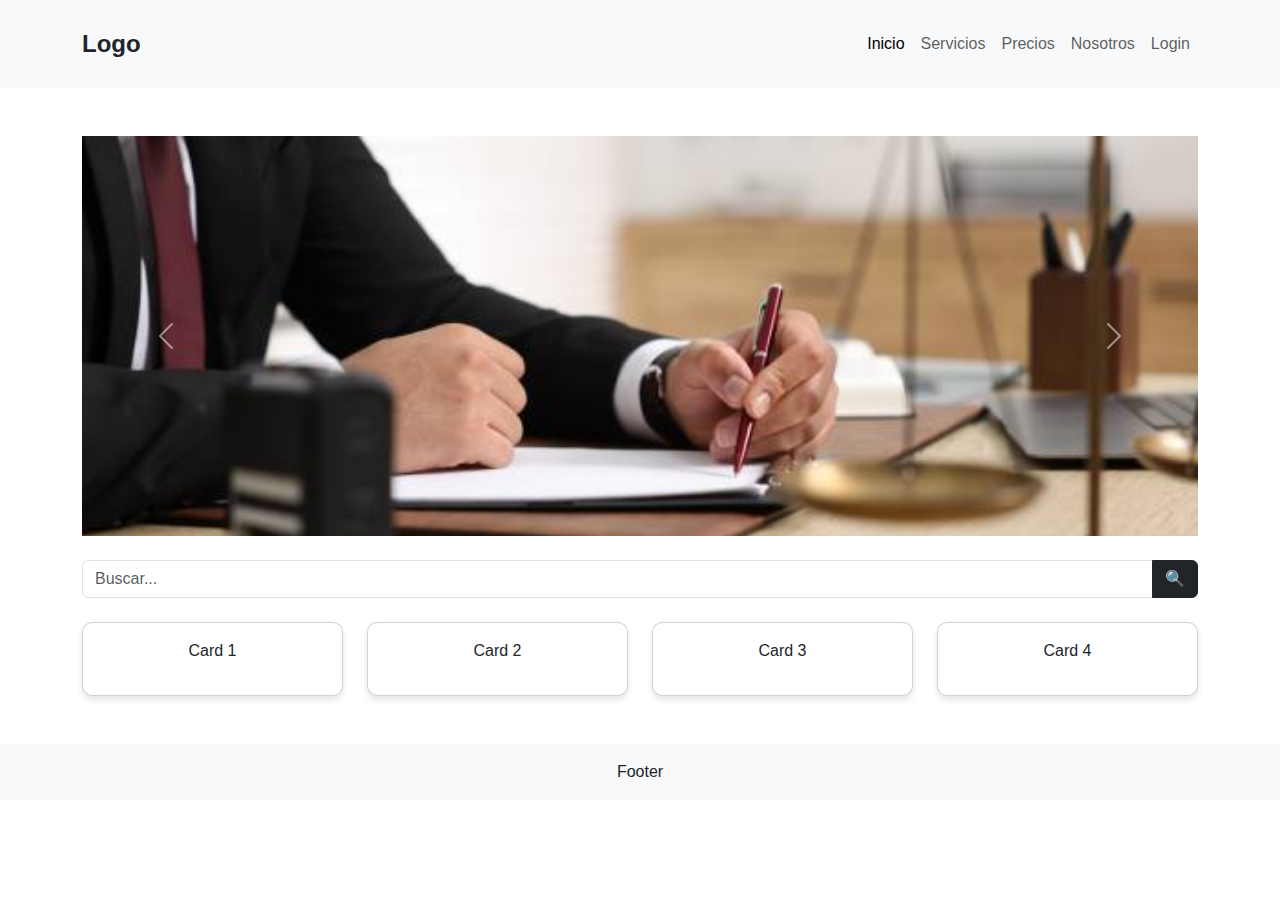
<file: index.html>
<!DOCTYPE html>
<html lang="en">
<head>
    <meta charset="UTF-8">
    <meta name="viewport" content="width=device-width, initial-scale=1.0">
    <title>Inicio</title>
    <link href="https://cdn.jsdelivr.net/npm/bootstrap@5.3.0/dist/css/bootstrap.min.css" rel="stylesheet">
    <link rel="stylesheet" href="./Style/styles.css">
</head>
<body>
    <!-- Header -->
    <header class="bg-light py-3">
        <div class="container d-flex justify-content-between align-items-center">
            <div class="logo">Logo</div>
            <nav class="navbar navbar-expand-lg">
                <button class="navbar-toggler" type="button" data-bs-toggle="collapse" data-bs-target="#navbarNav">
                    <span class="navbar-toggler-icon"></span>
                </button>
                <div class="collapse navbar-collapse" id="navbarNav">
                    <ul class="navbar-nav ms-auto">
                        <li class="nav-item"><a class="nav-link active" href="index.html">Inicio</a></li>
                        <li class="nav-item"><a class="nav-link" href="Pages/servicio.html">Servicios</a></li>
                        <li class="nav-item"><a class="nav-link" href="Pages/precios.html">Precios</a></li>
                        <li class="nav-item"><a class="nav-link" href="Pages/nosotros.html">Nosotros</a></li>
                        <li class="nav-item"><a class="nav-link" href="Pages/login.html">Login</a></li>
                    </ul>
                </div>
            </nav>
        </div>
    </header>

    <!-- Main Content -->
    <main class="container my-5">
        <!-- Carousel -->
        <div id="carouselExample" class="carousel slide mb-4" data-bs-ride="carousel">
            <div class="carousel-inner">
                <div class="carousel-item active">
                    <img src="Assets/abogado.jpg" class="d-block w-100 img-fluid" alt="Imagen 1">
                </div>
                <div class="carousel-item">
                    <img src="Assets/plomero.jpg" class="d-block w-100 img-fluid" alt="Imagen 2">
                </div>
                <div class="carousel-item">
                    <img src="Assets/trabajo-laboral1.jpg" class="d-block w-100 img-fluid" alt="Imagen 3">
                </div>
            </div>
            <button class="carousel-control-prev" type="button" data-bs-target="#carouselExample" data-bs-slide="prev">
                <span class="carousel-control-prev-icon" aria-hidden="true"></span>
                <span class="visually-hidden">Previous</span>
            </button>
            <button class="carousel-control-next" type="button" data-bs-target="#carouselExample" data-bs-slide="next">
                <span class="carousel-control-next-icon" aria-hidden="true"></span>
                <span class="visually-hidden">Next</span>
            </button>
        </div>

        <!-- Search Bar -->
        <section class="search-bar mb-4">
            <div class="input-group">
                <input type="text" class="form-control" placeholder="Buscar..." aria-label="Buscar">
                <button class="btn btn-dark" type="button">🔍</button>
            </div>
        </section>

        <!-- Cards -->
        <section class="row g-4">
            <div class="col-md-3">
                <div class="card text-center p-3">
                    <p>Card 1</p>
                </div>
            </div>
            <div class="col-md-3">
                <div class="card text-center p-3">
                    <p>Card 2</p>
                </div>
            </div>
            <div class="col-md-3">
                <div class="card text-center p-3">
                    <p>Card 3</p>
                </div>
            </div>
            <div class="col-md-3">
                <div class="card text-center p-3">
                    <p>Card 4</p>
                </div>
            </div>
        </section>
    </main>

    <!-- Footer -->
    <footer class="bg-light text-center py-3">
        Footer
    </footer>

    <script src="https://cdn.jsdelivr.net/npm/bootstrap@5.3.0/dist/js/bootstrap.bundle.min.js"></script>
</body>
</html>
</file>
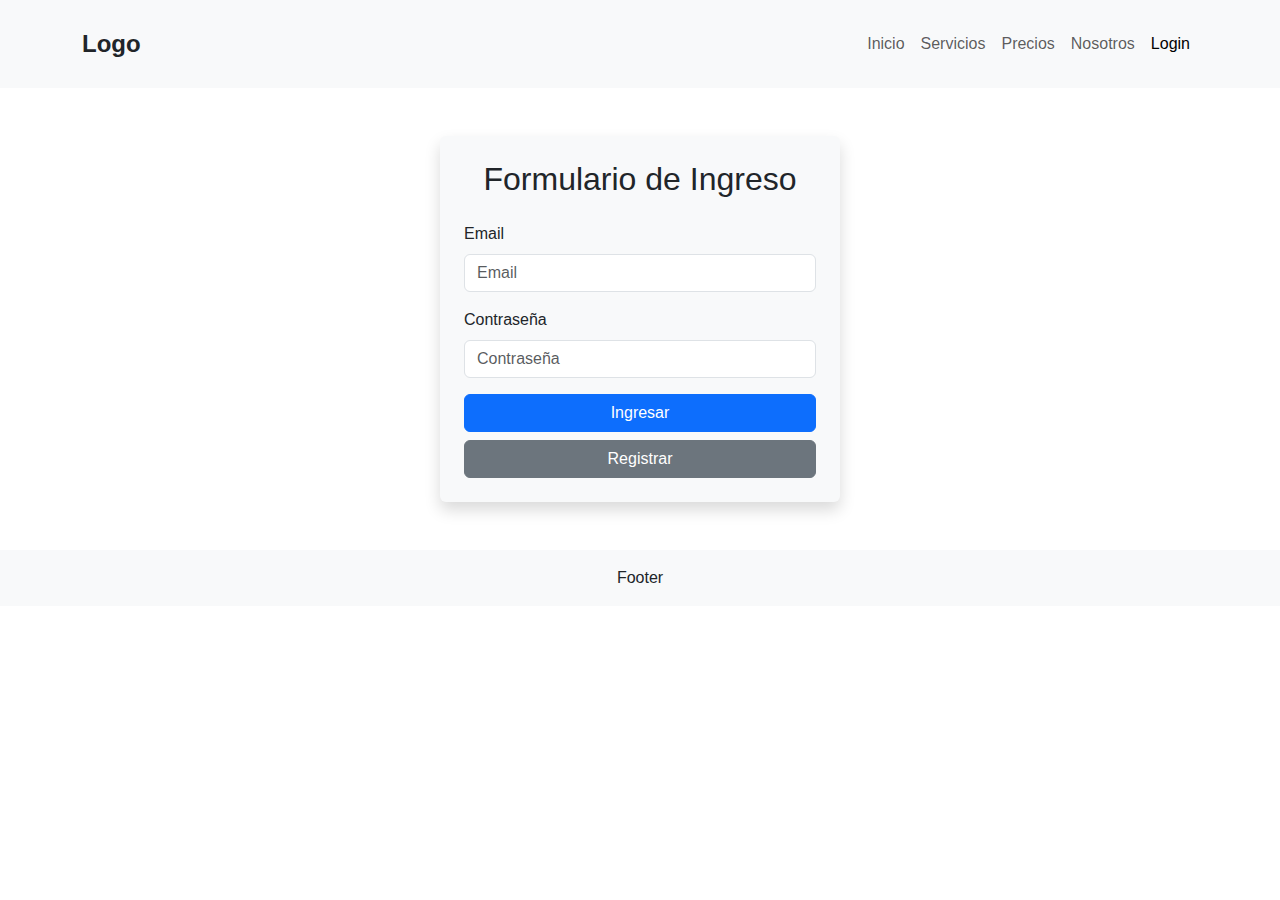
<file: Pages/login.html>
<!DOCTYPE html>
<html lang="en">
<head>
    <meta charset="UTF-8">
    <meta name="viewport" content="width=device-width, initial-scale=1.0">
    <title>Login</title>
    <link href="https://cdn.jsdelivr.net/npm/bootstrap@5.3.0/dist/css/bootstrap.min.css" rel="stylesheet">
    <link rel="stylesheet" href="../Style/styles.css">
</head>
<body>
    <!-- Header -->
    <header class="bg-light py-3">
        <div class="container d-flex justify-content-between align-items-center">
            <div class="logo">Logo</div>
            <nav class="navbar navbar-expand-lg">
                <button class="navbar-toggler" type="button" data-bs-toggle="collapse" data-bs-target="#navbarNav">
                    <span class="navbar-toggler-icon"></span>
                </button>
                <div class="collapse navbar-collapse" id="navbarNav">
                    <ul class="navbar-nav ms-auto">
                        <li class="nav-item"><a class="nav-link" href="../index.html">Inicio</a></li>
                        <li class="nav-item"><a class="nav-link" href="servicio.html">Servicios</a></li>
                        <li class="nav-item"><a class="nav-link" href="precios.html">Precios</a></li>
                        <li class="nav-item"><a class="nav-link" href="nosotros.html">Nosotros</a></li>
                        <li class="nav-item"><a class="nav-link active" href="login.html">Login</a></li>
                    </ul>
                </div>
            </nav>
        </div>
    </header>

    <main class="container my-5">
        <section class="login-form mx-auto p-4 bg-light rounded shadow" style="max-width: 400px;">
            <h2 class="text-center mb-4">Formulario de Ingreso</h2>
            <form>
                <div class="mb-3">
                    <label for="email" class="form-label">Email</label>
                    <input type="email" class="form-control" id="email" placeholder="Email" required>
                </div>
                <div class="mb-3">
                    <label for="password" class="form-label">Contraseña</label>
                    <input type="password" class="form-control" id="password" placeholder="Contraseña" required>
                </div>
                <div class="d-grid gap-2">
                    <button type="submit" class="btn btn-primary">Ingresar</button>
                    <button type="button" class="btn btn-secondary">Registrar</button>
                </div>
            </form>
        </section>
    </main>

    <footer class="bg-light text-center py-3">
        Footer
    </footer>

    <script src="https://cdn.jsdelivr.net/npm/bootstrap@5.3.0/dist/js/bootstrap.bundle.min.js"></script>
</body>
</html>
</file>
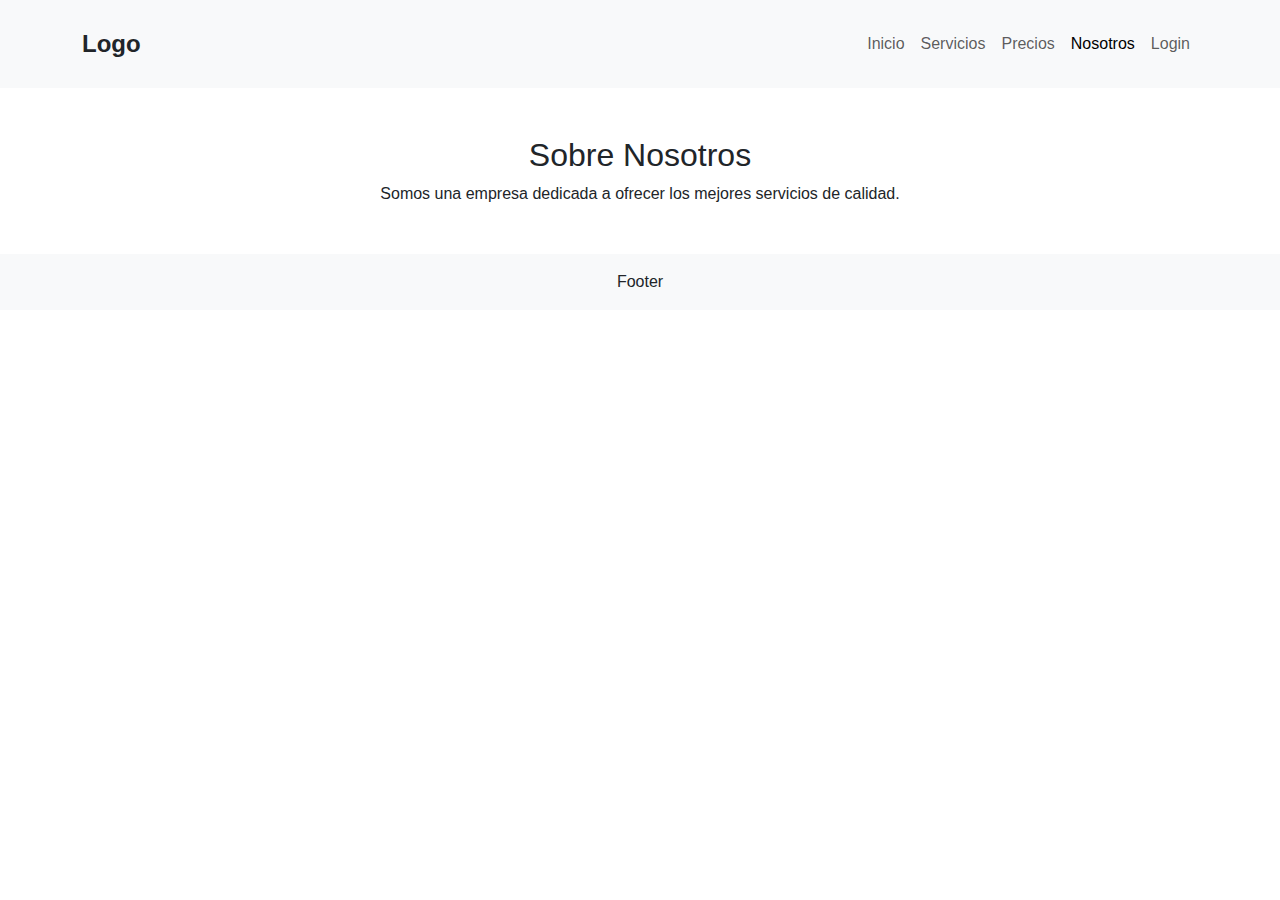
<file: Pages/nosotros.html>
<!DOCTYPE html>
<html lang="en">
<head>
    <meta charset="UTF-8">
    <meta name="viewport" content="width=device-width, initial-scale=1.0">
    <title>Nosotros</title>
    <link href="https://cdn.jsdelivr.net/npm/bootstrap@5.3.0/dist/css/bootstrap.min.css" rel="stylesheet">
    <link rel="stylesheet" href="../Style/styles.css">
</head>
<body>
    <!-- Header -->
    <header class="bg-light py-3">
        <div class="container d-flex justify-content-between align-items-center">
            <div class="logo">Logo</div>
            <nav class="navbar navbar-expand-lg">
                <button class="navbar-toggler" type="button" data-bs-toggle="collapse" data-bs-target="#navbarNav">
                    <span class="navbar-toggler-icon"></span>
                </button>
                <div class="collapse navbar-collapse" id="navbarNav">
                    <ul class="navbar-nav ms-auto">
                        <li class="nav-item"><a class="nav-link" href="../index.html">Inicio</a></li>
                        <li class="nav-item"><a class="nav-link" href="servicio.html">Servicios</a></li>
                        <li class="nav-item"><a class="nav-link" href="precios.html">Precios</a></li>
                        <li class="nav-item"><a class="nav-link active" href="nosotros.html">Nosotros</a></li>
                        <li class="nav-item"><a class="nav-link" href="login.html">Login</a></li>
                    </ul>
                </div>
            </nav>
        </div>
    </header>

    <main class="container my-5">
        <section class="text-center">
            <h2>Sobre Nosotros</h2>
            <p>Somos una empresa dedicada a ofrecer los mejores servicios de calidad.</p>
        </section>
    </main>

    <footer class="bg-light text-center py-3">
        Footer
    </footer>

    <script src="https://cdn.jsdelivr.net/npm/bootstrap@5.3.0/dist/js/bootstrap.bundle.min.js"></script>
</body>
</html>
</file>
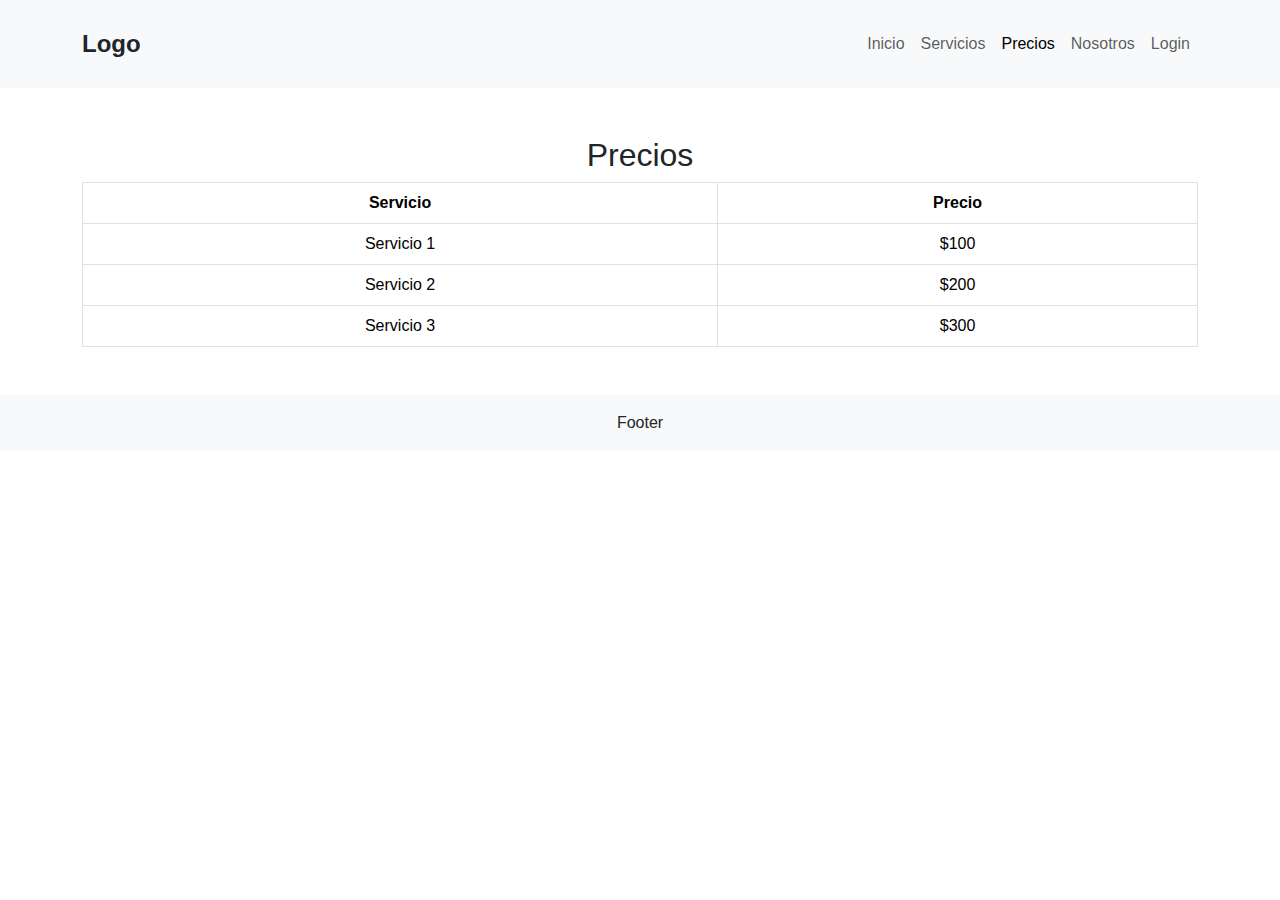
<file: Pages/precios.html>
<!DOCTYPE html>
<html lang="en">
<head>
    <meta charset="UTF-8">
    <meta name="viewport" content="width=device-width, initial-scale=1.0">
    <title>Precios</title>
    <link href="https://cdn.jsdelivr.net/npm/bootstrap@5.3.0/dist/css/bootstrap.min.css" rel="stylesheet">
    <link rel="stylesheet" href="../Style/styles.css">
</head>
<body>
    <!-- Header -->
    <header class="bg-light py-3">
        <div class="container d-flex justify-content-between align-items-center">
            <div class="logo">Logo</div>
            <nav class="navbar navbar-expand-lg">
                <button class="navbar-toggler" type="button" data-bs-toggle="collapse" data-bs-target="#navbarNav">
                    <span class="navbar-toggler-icon"></span>
                </button>
                <div class="collapse navbar-collapse" id="navbarNav">
                    <ul class="navbar-nav ms-auto">
                        <li class="nav-item"><a class="nav-link" href="../index.html">Inicio</a></li>
                        <li class="nav-item"><a class="nav-link" href="servicio.html">Servicios</a></li>
                        <li class="nav-item"><a class="nav-link active" href="precios.html">Precios</a></li>
                        <li class="nav-item"><a class="nav-link" href="nosotros.html">Nosotros</a></li>
                        <li class="nav-item"><a class="nav-link" href="login.html">Login</a></li>
                    </ul>
                </div>
            </nav>
        </div>
    </header>

    <main class="container my-5">
        <section class="text-center">
            <h2>Precios</h2>
            <table class="table table-bordered">
                <thead>
                    <tr>
                        <th>Servicio</th>
                        <th>Precio</th>
                    </tr>
                </thead>
                <tbody>
                    <tr>
                        <td>Servicio 1</td>
                        <td>$100</td>
                    </tr>
                    <tr>
                        <td>Servicio 2</td>
                        <td>$200</td>
                    </tr>
                    <tr>
                        <td>Servicio 3</td>
                        <td>$300</td>
                    </tr>
                </tbody>
            </table>
        </section>
    </main>

    <footer class="bg-light text-center py-3">
        Footer
    </footer>

    <script src="https://cdn.jsdelivr.net/npm/bootstrap@5.3.0/dist/js/bootstrap.bundle.min.js"></script>
</body>
</html>
</file>
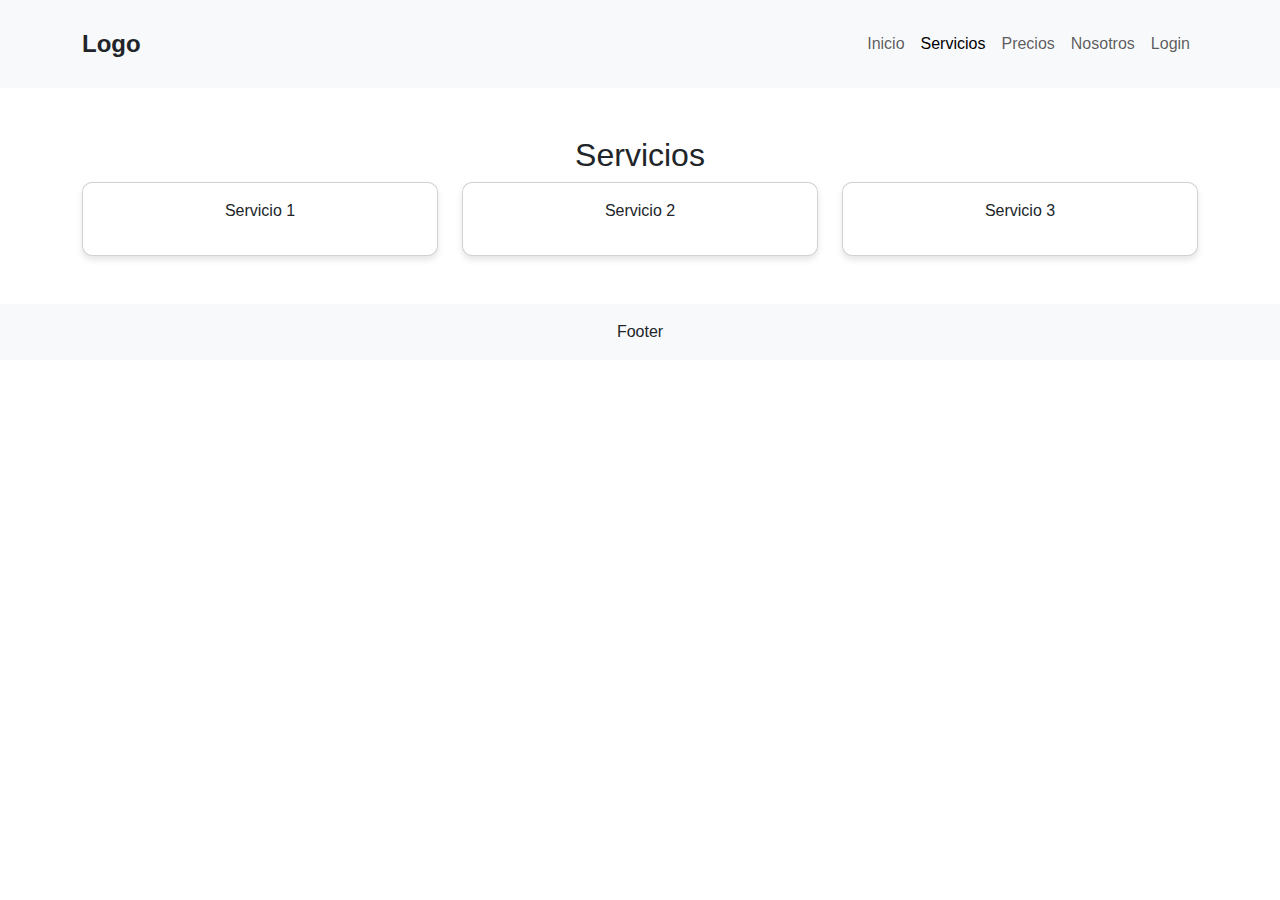
<file: Pages/servicio.html>
<!DOCTYPE html>
<html lang="en">
<head>
    <meta charset="UTF-8">
    <meta name="viewport" content="width=device-width, initial-scale=1.0">
    <title>Servicios</title>
    <link href="https://cdn.jsdelivr.net/npm/bootstrap@5.3.0/dist/css/bootstrap.min.css" rel="stylesheet">
    <link rel="stylesheet" href="../Style/styles.css">
</head>
<body>
    <!-- Header -->
    <header class="bg-light py-3">
        <div class="container d-flex justify-content-between align-items-center">
            <div class="logo">Logo</div>
            <nav class="navbar navbar-expand-lg">
                <button class="navbar-toggler" type="button" data-bs-toggle="collapse" data-bs-target="#navbarNav">
                    <span class="navbar-toggler-icon"></span>
                </button>
                <div class="collapse navbar-collapse" id="navbarNav">
                    <ul class="navbar-nav ms-auto">
                        <li class="nav-item"><a class="nav-link" href="../index.html">Inicio</a></li>
                        <li class="nav-item"><a class="nav-link active" href="servicio.html">Servicios</a></li>
                        <li class="nav-item"><a class="nav-link" href="precios.html">Precios</a></li>
                        <li class="nav-item"><a class="nav-link" href="nosotros.html">Nosotros</a></li>
                        <li class="nav-item"><a class="nav-link" href="login.html">Login</a></li>
                    </ul>
                </div>
            </nav>
        </div>
    </header>

    <main class="container my-5">
        <section class="text-center">
            <h2>Servicios</h2>
            <div class="row g-4">
                <div class="col-md-4">
                    <div class="card p-3">
                        <p>Servicio 1</p>
                    </div>
                </div>
                <div class="col-md-4">
                    <div class="card p-3">
                        <p>Servicio 2</p>
                    </div>
                </div>
                <div class="col-md-4">
                    <div class="card p-3">
                        <p>Servicio 3</p>
                    </div>
                </div>
            </div>
        </section>
    </main>

    <footer class="bg-light text-center py-3">
        Footer
    </footer>

    <script src="https://cdn.jsdelivr.net/npm/bootstrap@5.3.0/dist/js/bootstrap.bundle.min.js"></script>
</body>
</html>
</file>
<file: Style/styles.css>
body {
    font-family: Arial, sans-serif;
}

header .logo {
    font-size: 1.5rem;
    font-weight: bold;
}

.card {
    border-radius: 10px;
    box-shadow: 0 4px 6px rgba(0, 0, 0, 0.1);
}

footer {
    background-color: #f8f9fa;
    padding: 10px 0;
}

.carousel-inner img {
    width: 100%; /* Mantiene el ancho completo del contenedor */
    height: 400px;
    object-fit: cover;
}
</file>
